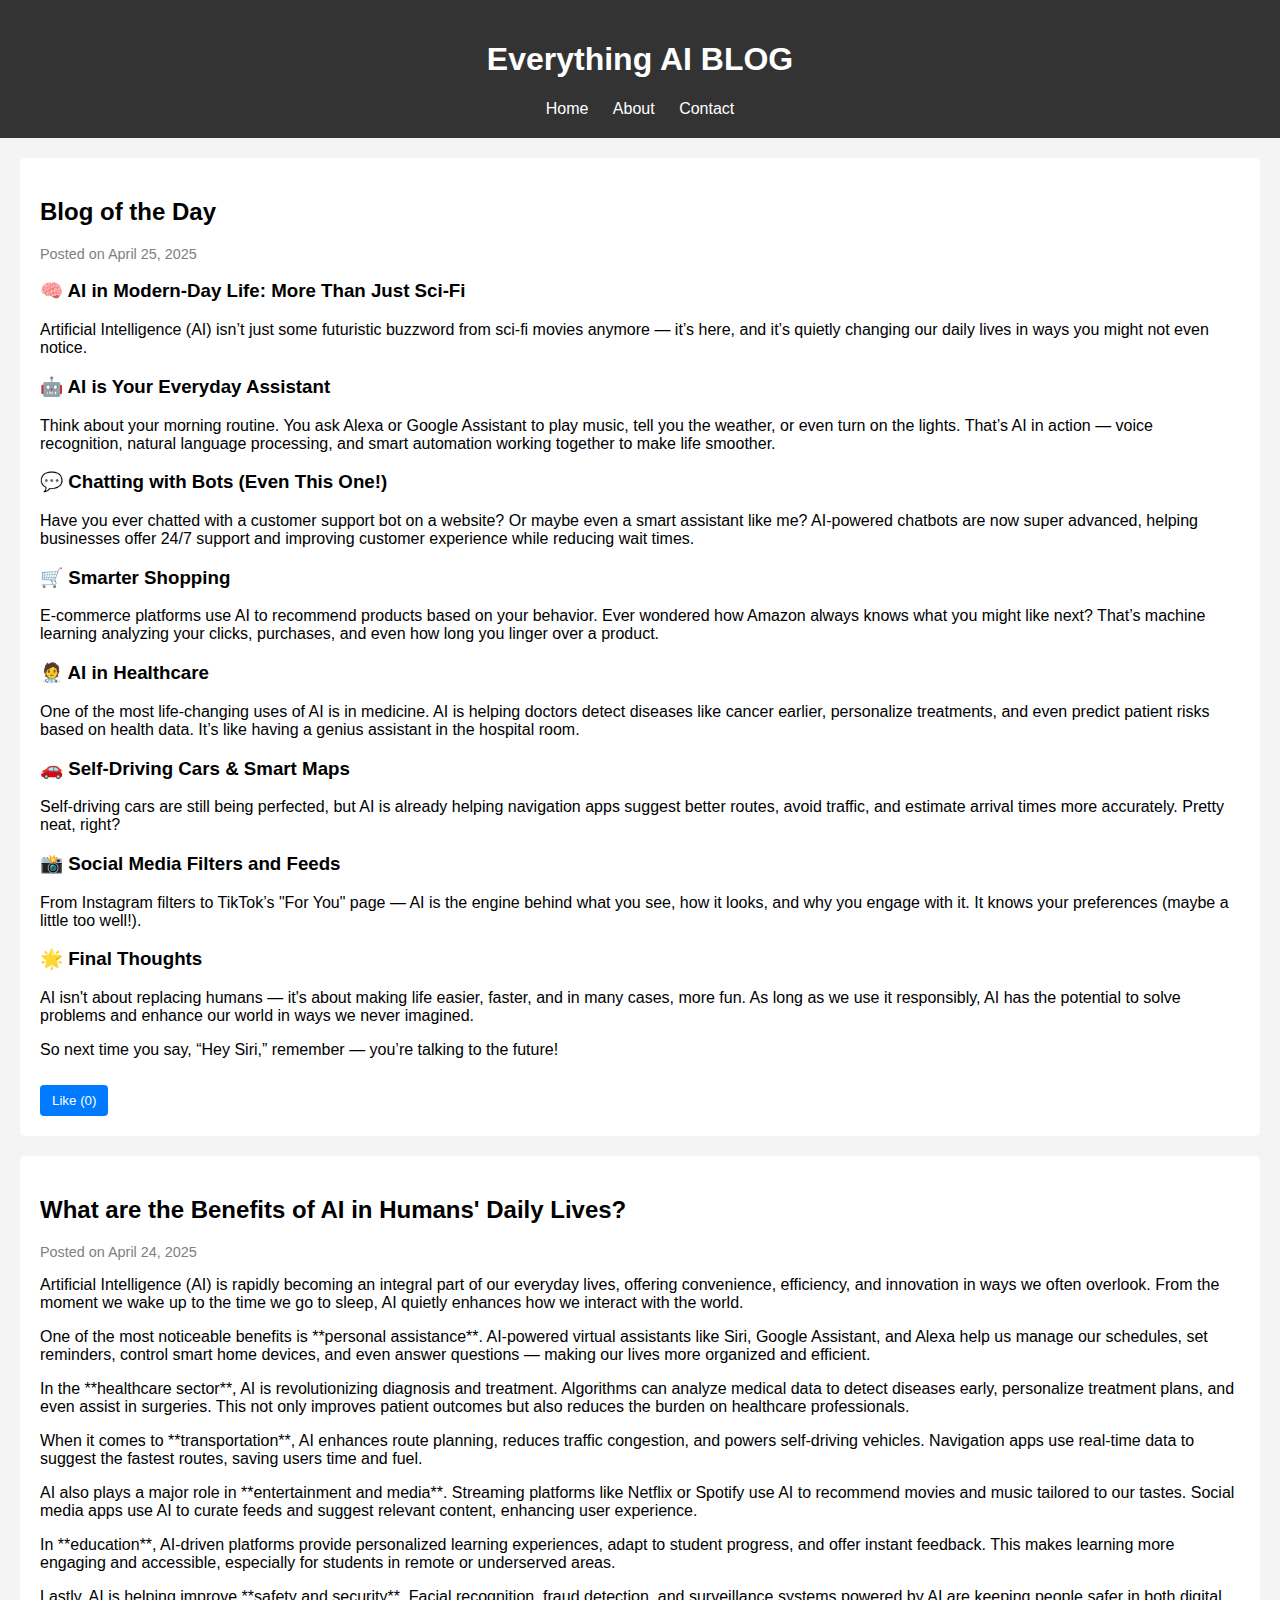
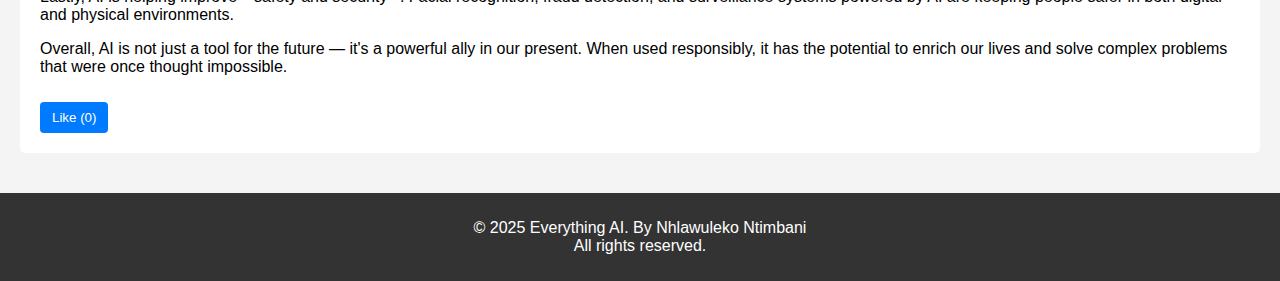
<file: index.html>
<!DOCTYPE html>
<html lang="en">
<head>
  <meta charset="UTF-8" />
  <meta name="viewport" content="width=device-width, initial-scale=1.0" />
  <title>My Blog</title>
  <link rel="stylesheet" href="style.css" />
</head>
<body>
  <header>
    <h1>Everything AI BLOG</h1>
    <nav>
      <a href="#">Home</a>
      <a href="about.html">About</a>
      <a href="contact.html">Contact</a>
    </nav>
  </header>

  <main>
    <section class="post">
      <h2>Blog of the Day</h2>
      <p class="date">Posted on April 25, 2025</p>

      <h3>🧠 AI in Modern-Day Life: More Than Just Sci-Fi</h3>
      <p>Artificial Intelligence (AI) isn’t just some futuristic buzzword from sci-fi movies anymore — it’s here, and it’s quietly changing our daily lives in ways you might not even notice.</p>

      <h3>🤖 AI is Your Everyday Assistant</h3>
      <p>Think about your morning routine. You ask Alexa or Google Assistant to play music, tell you the weather, or even turn on the lights. That’s AI in action — voice recognition, natural language processing, and smart automation working together to make life smoother.</p>

      <h3>💬 Chatting with Bots (Even This One!)</h3>
      <p>Have you ever chatted with a customer support bot on a website? Or maybe even a smart assistant like me? AI-powered chatbots are now super advanced, helping businesses offer 24/7 support and improving customer experience while reducing wait times.</p>

      <h3>🛒 Smarter Shopping</h3>
      <p>E-commerce platforms use AI to recommend products based on your behavior. Ever wondered how Amazon always knows what you might like next? That’s machine learning analyzing your clicks, purchases, and even how long you linger over a product.</p>

      <h3>🧑‍⚕️ AI in Healthcare</h3>
      <p>One of the most life-changing uses of AI is in medicine. AI is helping doctors detect diseases like cancer earlier, personalize treatments, and even predict patient risks based on health data. It’s like having a genius assistant in the hospital room.</p>

      <h3>🚗 Self-Driving Cars & Smart Maps</h3>
      <p>Self-driving cars are still being perfected, but AI is already helping navigation apps suggest better routes, avoid traffic, and estimate arrival times more accurately. Pretty neat, right?</p>

      <h3>📸 Social Media Filters and Feeds</h3>
      <p>From Instagram filters to TikTok’s "For You" page — AI is the engine behind what you see, how it looks, and why you engage with it. It knows your preferences (maybe a little too well!).</p>

      <h3>🌟 Final Thoughts</h3>
      <p>AI isn't about replacing humans — it's about making life easier, faster, and in many cases, more fun. As long as we use it responsibly, AI has the potential to solve problems and enhance our world in ways we never imagined.</p>

      <p>So next time you say, “Hey Siri,” remember — you’re talking to the future!</p>

      <button onclick="likePost(0)">Like (<span id="likeCount0">0</span>)</button>
    </section>

    <section class="post">
        <h2>What are the Benefits of AI in Humans' Daily Lives?</h2>
        <p class="date">Posted on April 24, 2025</p>
      
        <p>Artificial Intelligence (AI) is rapidly becoming an integral part of our everyday lives, offering convenience, efficiency, and innovation in ways we often overlook. From the moment we wake up to the time we go to sleep, AI quietly enhances how we interact with the world.</p>
      
        <p>One of the most noticeable benefits is **personal assistance**. AI-powered virtual assistants like Siri, Google Assistant, and Alexa help us manage our schedules, set reminders, control smart home devices, and even answer questions — making our lives more organized and efficient.</p>
      
        <p>In the **healthcare sector**, AI is revolutionizing diagnosis and treatment. Algorithms can analyze medical data to detect diseases early, personalize treatment plans, and even assist in surgeries. This not only improves patient outcomes but also reduces the burden on healthcare professionals.</p>
      
        <p>When it comes to **transportation**, AI enhances route planning, reduces traffic congestion, and powers self-driving vehicles. Navigation apps use real-time data to suggest the fastest routes, saving users time and fuel.</p>
      
        <p>AI also plays a major role in **entertainment and media**. Streaming platforms like Netflix or Spotify use AI to recommend movies and music tailored to our tastes. Social media apps use AI to curate feeds and suggest relevant content, enhancing user experience.</p>
      
        <p>In **education**, AI-driven platforms provide personalized learning experiences, adapt to student progress, and offer instant feedback. This makes learning more engaging and accessible, especially for students in remote or underserved areas.</p>
      
        <p>Lastly, AI is helping improve **safety and security**. Facial recognition, fraud detection, and surveillance systems powered by AI are keeping people safer in both digital and physical environments.</p>
      
        <p>Overall, AI is not just a tool for the future — it's a powerful ally in our present. When used responsibly, it has the potential to enrich our lives and solve complex problems that were once thought impossible.</p>
      
        <button onclick="likePost(10)">Like (<span id="likeCount1">0</span>)</button>
      </section>
      
  </main>

  <footer>
    <p>© 2025 Everything AI. By Nhlawuleko Ntimbani  <br>All rights reserved. </p>
  </footer>

  <script src="script.js"></script>
</body>
</html>
</file>
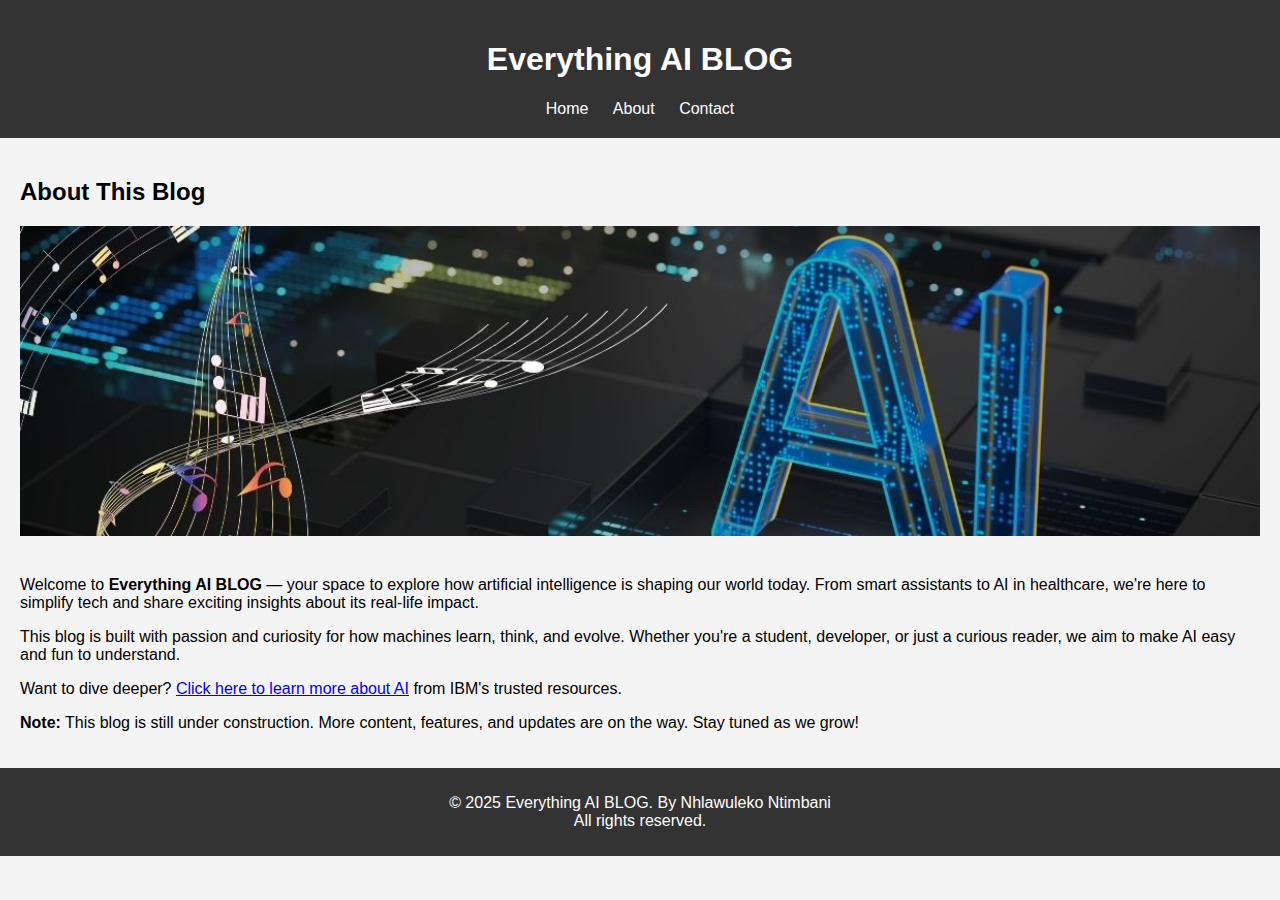
<file: about.html>
<!DOCTYPE html>
<html lang="en">
<head>
  <meta charset="UTF-8" />
  <meta name="viewport" content="width=device-width, initial-scale=1.0"/>
  <title>About - Everything AI BLOG</title>
  <link rel="stylesheet" href="style.css" />
</head>
<body>
  <header>
    <h1>Everything AI BLOG</h1>
    <nav>
      <a href="index.html">Home</a>
      <a href="about.html">About</a>
      <a href="contact.html">Contact</a>

    </nav>
  </header>

  <main>
    <section class="about">
      <h2>About This Blog</h2>
      <!-- Make the image smaller by adjusting its width -->
      <img src="images/ai-cover-1.jpg" alt="Artificial Intelligence" style="width: 100%; height: 310px; object-fit: cover; margin-bottom: 20px;" />

      <p>Welcome to <strong>Everything AI BLOG</strong> — your space to explore how artificial intelligence is shaping our world today. From smart assistants to AI in healthcare, we're here to simplify tech and share exciting insights about its real-life impact.</p>

      <p>This blog is built with passion and curiosity for how machines learn, think, and evolve. Whether you're a student, developer, or just a curious reader, we aim to make AI easy and fun to understand.</p>

      <p>Want to dive deeper? <a href="https://www.ibm.com/artificial-intelligence" target="_blank" rel="noopener">Click here to learn more about AI</a> from IBM's trusted resources.</p>

      <p><strong>Note:</strong> This blog is still under construction. More content, features, and updates are on the way. Stay tuned as we grow!</p>
    </section>
  </main>

  <footer>
    <p>© 2025 Everything AI BLOG. By Nhlawuleko Ntimbani<br> All rights reserved.</p>
  </footer>
</body>
</html>
</file>
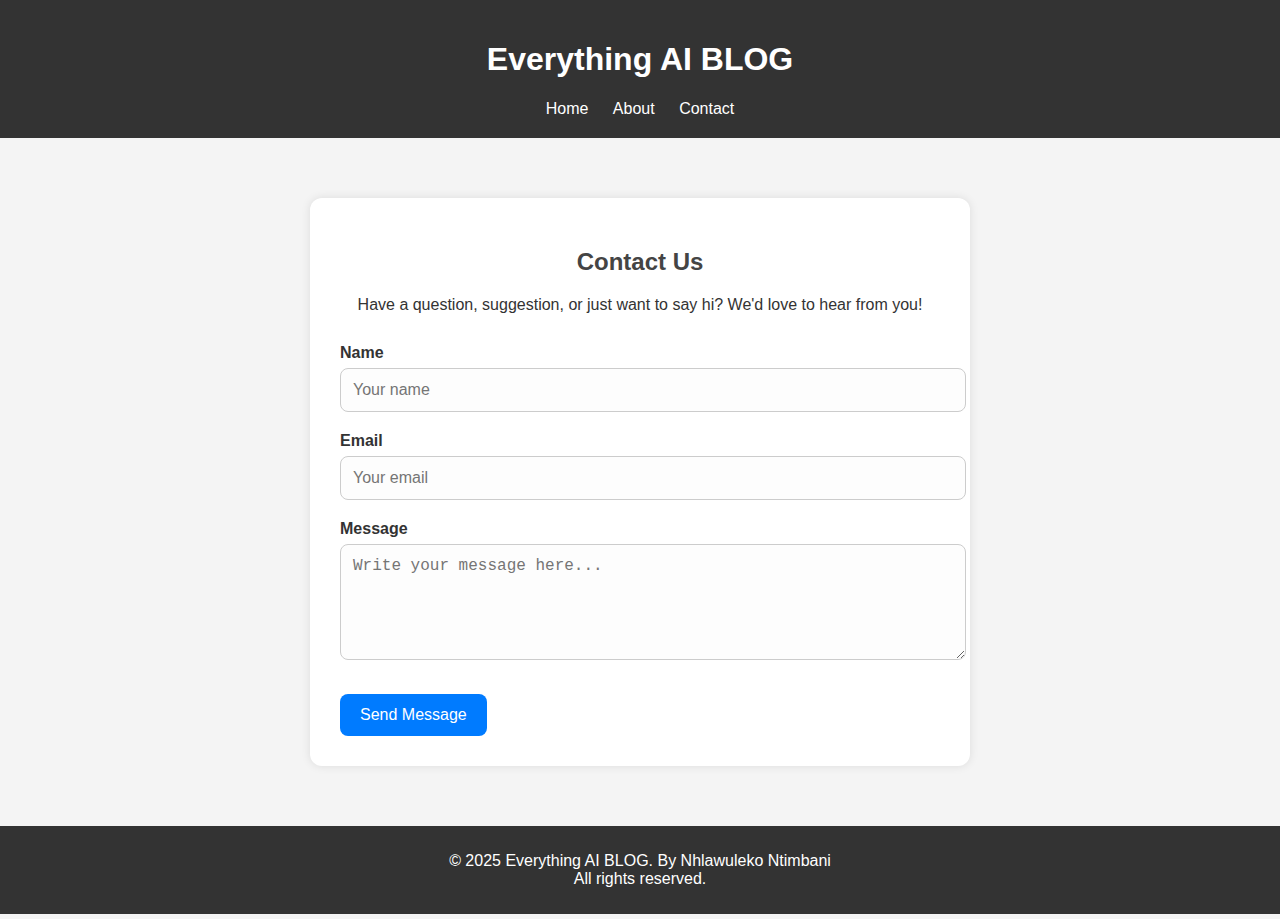
<file: contact.html>
<!DOCTYPE html>
<html lang="en">
<head>
  <meta charset="UTF-8" />
  <meta name="viewport" content="width=device-width, initial-scale=1.0"/>
  <title>Contact - Everything AI BLOG</title>
  <link rel="stylesheet" href="style.css" />
  <style>
    body {
      font-family: Arial, sans-serif;
      background-color: #f4f4f4;
      color: #333;
    }

    .contact {
      max-width: 600px;
      margin: 40px auto;
      padding: 30px;
      background-color: #fff;
      border-radius: 12px;
      box-shadow: 0 0 10px rgba(0,0,0,0.1);
    }

    .contact h2 {
      text-align: center;
      margin-bottom: 20px;
      color: #444;
    }

    .contact p {
      text-align: center;
      margin-bottom: 30px;
    }

    .contact-form label {
      display: block;
      margin-bottom: 6px;
      font-weight: bold;
    }

    .contact-form input,
    .contact-form textarea {
      width: 100%;
      padding: 12px;
      margin-bottom: 20px;
      border: 1px solid #ccc;
      border-radius: 8px;
      font-size: 16px;
      background-color: #fdfdfd;
    }

    .contact-form input:focus,
    .contact-form textarea:focus {
      border-color: #007BFF;
      outline: none;
      box-shadow: 0 0 5px rgba(0,123,255,0.3);
    }

    .contact-form button {
      background-color: #007BFF;
      color: white;
      border: none;
      padding: 12px 20px;
      border-radius: 8px;
      font-size: 16px;
      cursor: pointer;
      transition: background-color 0.3s ease;
    }

    .contact-form button:hover {
      background-color: #0056b3;
    }

    @media (max-width: 600px) {
      .contact {
        margin: 20px;
        padding: 20px;
      }
    }
  </style>
</head>
<body>
  <header>
    <h1>Everything AI BLOG</h1>
    <nav>
      <a href="index.html">Home</a>
      <a href="about.html">About</a>
      <a href="contact.html">Contact</a>
    </nav>
  </header>

  <main>
    <section class="contact">
      <h2>Contact Us</h2>
      <p>Have a question, suggestion, or just want to say hi? We'd love to hear from you!</p>

      <form action="#" method="POST" class="contact-form">
        <label for="name">Name</label>
        <input type="text" id="name" name="name" placeholder="Your name" required />

        <label for="email">Email</label>
        <input type="email" id="email" name="email" placeholder="Your email" required />

        <label for="message">Message</label>
        <textarea id="message" name="message" rows="5" placeholder="Write your message here..." required></textarea>

        <button type="submit">Send Message</button>
      </form>
    </section>
  </main>

  <footer>
    <p>© 2025 Everything AI BLOG. By Nhlawuleko Ntimbani<br>All rights reserved.</p>
  </footer>
</body>
</html>
</file>
<file: style.css>
body {
    font-family: Arial, sans-serif;
    margin: 0;
    padding: 0;
    background-color: #f4f4f4;
  }
  
  header {
    background-color: #333;
    color: white;
    padding: 20px;
    text-align: center;
  }
  
  nav a {
    margin: 0 10px;
    color: white;
    text-decoration: none;
  }
  
  main {
    padding: 20px;
  }
  
  .post {
    background: white;
    padding: 20px;
    margin-bottom: 20px;
    border-radius: 5px;
  }
  
  .date {
    color: gray;
    font-size: 0.9em;
  }
  
  button {
    margin-top: 10px;
    padding: 8px 12px;
    background-color: #007bff;
    color: white;
    border: none;
    cursor: pointer;
    border-radius: 4px;
  }
  
  button:hover {
    background-color: #0056b3;
  }
  
  footer {
    text-align: center;
    padding: 10px;
    background-color: #333;
    color: white;
  }
</file>
